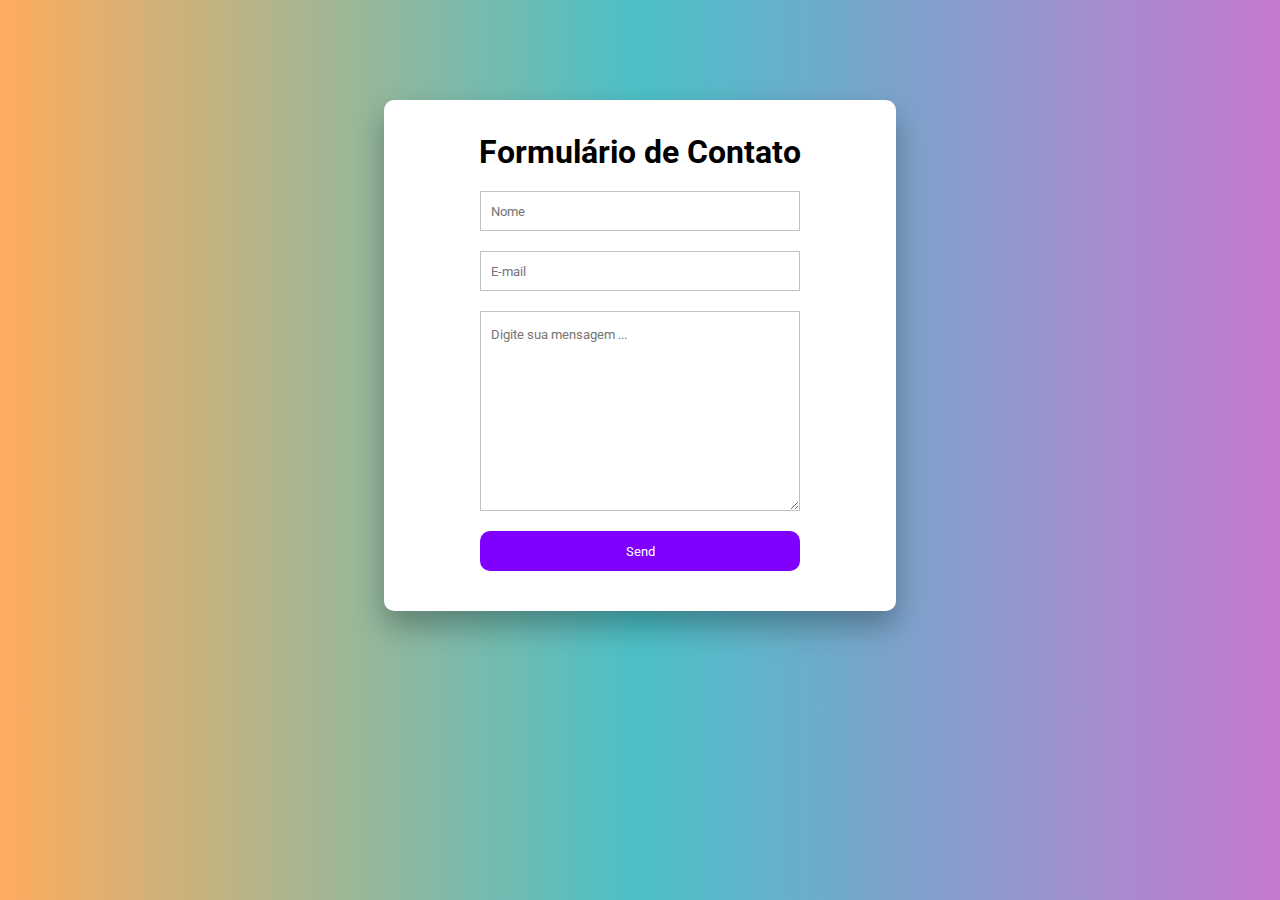
<file: index.html>
<!DOCTYPE html>
<html lang="pt-br">
  <head>
    <meta charset="UTF-8" />
    <meta name="viewport" content="width=device-width, initial-scale=1.0" />
    <link rel="stylesheet" href="styles.css" />
    <link rel="preconnect" href="https://fonts.googleapis.com" />
    <link rel="preconnect" href="https://fonts.gstatic.com" crossorigin />
    <link
      href="https://fonts.googleapis.com/css2?family=Roboto:ital,wght@0,100..900;1,100..900&display=swap"
      rel="stylesheet"
    />
    <title>Formulário - CodeClub</title>
  </head>
  <body>
    <form
      action="https://formsubmit.co/carloshenriqueprogramadorjp@gmail.com"
      method="POST"
    >
      <h1>Formulário de Contato</h1>
      <input type="hidden" name="_next" value="https://yourdomain.co/thanks.html">

  

      <input type="text" name="name" placeholder="Nome" required />
      <input type="email" name="email" placeholder="E-mail" required />
      <textarea
        name="message"
        placeholder="Digite sua mensagem ..."
        required
      ></textarea>

      <button type="submit">Send</button>
    </form>
  </body>
</html>
</file>
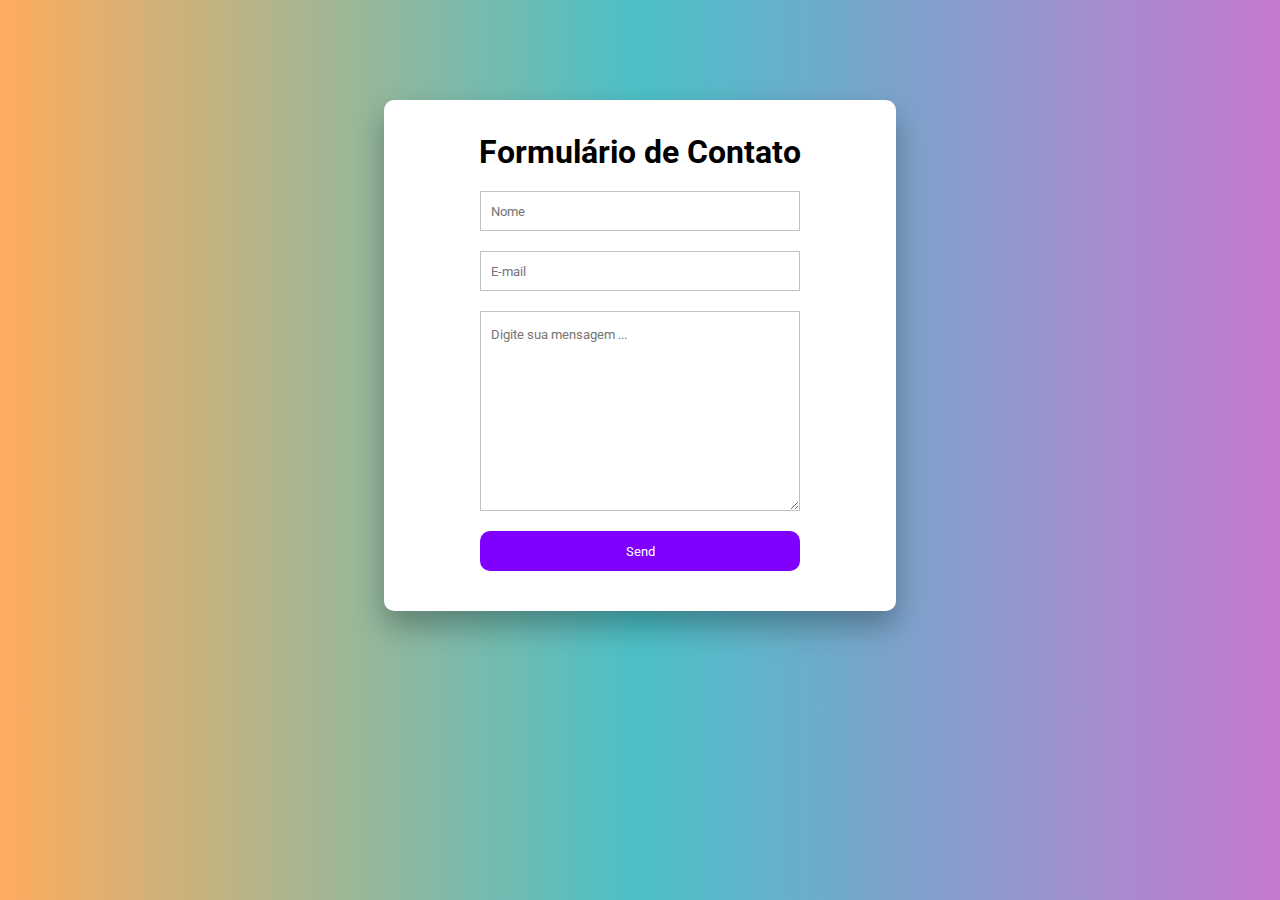
<file: Formulario/index.html>
<!DOCTYPE html>
<html lang="pt-br">
  <head>
    <meta charset="UTF-8" />
    <meta name="viewport" content="width=device-width, initial-scale=1.0" />
    <link rel="stylesheet" href="styles.css" />
    <link rel="preconnect" href="https://fonts.googleapis.com" />
    <link rel="preconnect" href="https://fonts.gstatic.com" crossorigin />
    <link
      href="https://fonts.googleapis.com/css2?family=Roboto:ital,wght@0,100..900;1,100..900&display=swap"
      rel="stylesheet"
    />
    <title>Formulário - CodeClub</title>
  </head>
  <body>
    <form
      action="https://formsubmit.co/carloshenriqueprogramadorjp@gmail.com"
      method="POST"
    >
      <h1>Formulário de Contato</h1>

      <input type="hidden" name="_next" value="https://tela-obrigado-carlos.netlify.app/">

  

      <input type="text" name="name" placeholder="Nome" required />
      <input type="email" name="email" placeholder="E-mail" required />
      <textarea
        name="message"
        placeholder="Digite sua mensagem ..."
        required
      ></textarea>

      <button type="submit">Send</button>
    </form>
  </body>
</html>
</file>
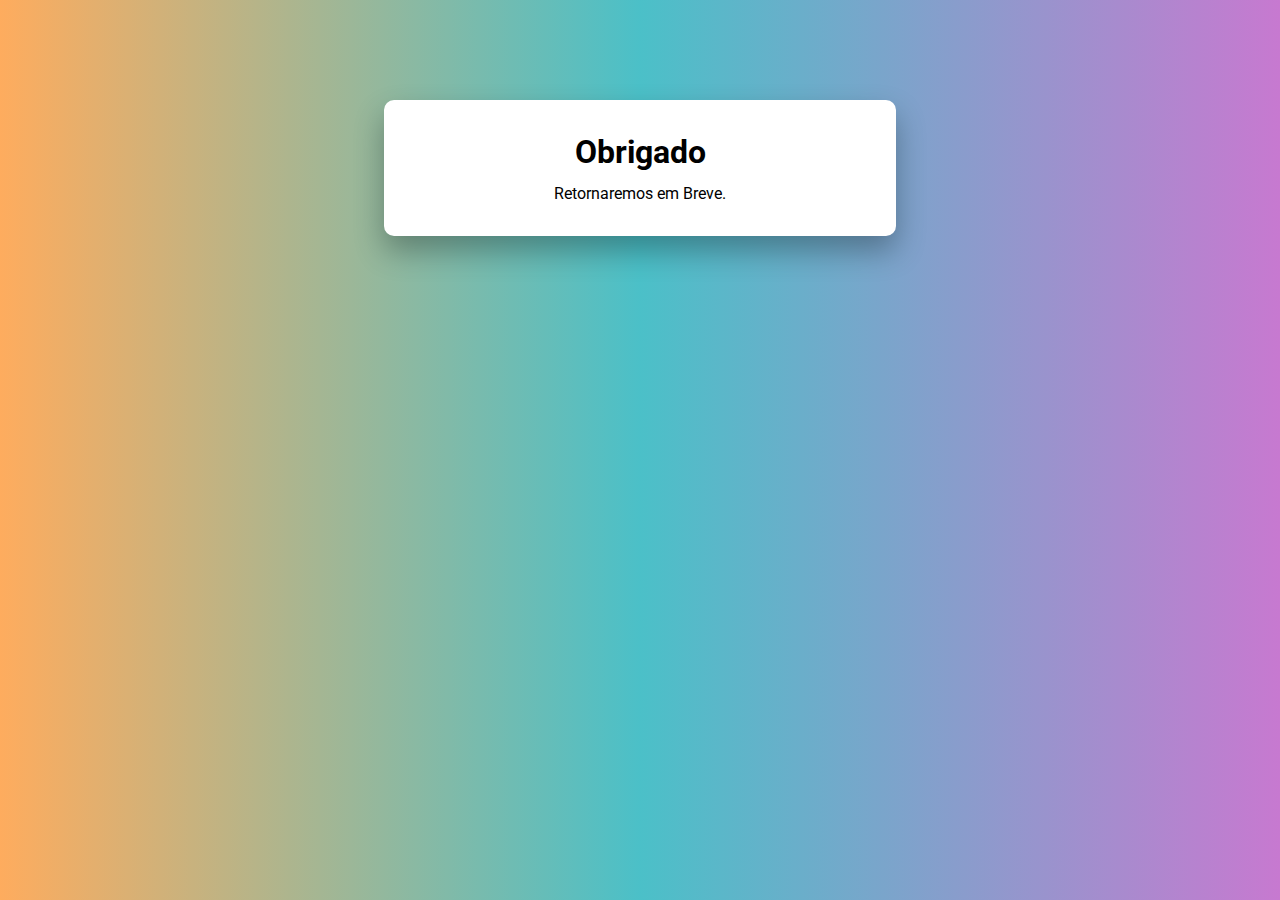
<file: Tela Obrigado/index.html>
<!DOCTYPE html>
<html lang="pt-br">
  <head>
    <meta charset="UTF-8" />
    <meta name="viewport" content="width=device-width, initial-scale=1.0" />
    <link rel="stylesheet" href="styles.css" />
    <link rel="preconnect" href="https://fonts.googleapis.com" />
    <link rel="preconnect" href="https://fonts.gstatic.com" crossorigin />
    <link
      href="https://fonts.googleapis.com/css2?family=Roboto:ital,wght@0,100..900;1,100..900&display=swap"
      rel="stylesheet"
    />
    <title>Formulário - Obrigado</title>
  </head>
  <body>
    <div>
        <h1>Obrigado</h1>
        <p>Retornaremos em Breve.</p>
    </div>
  </body>
</html>
</file>
<file: styles.css>
* {
    margin: 0;
    padding: 0;
    box-sizing: border-box;
    outline: none;
    font-family: "Roboto", sans-serif;
}

body {
    background: linear-gradient( to right, #feac5e, #4bc0c8, #c779d0);
}

form, div {
    width: 40%;
    min-width: 350px;
    background-color: white;
    border-radius: 10px;
    box-shadow: 0 15px 30px rgba(0,0,0, 0.3);
    margin: 100px auto;
    padding: 20px;
}

input, textarea {
    min-width: 320px;
    display: block;
    margin: 0 auto;
    border: 8px;
    border: 1px solid #c1c1c1;
    margin-top: 20px;
    height: 40px;
    padding-left: 10px;
}

textarea {
    height: 200px;
    padding-top: 15px;
}

button {
    display: block;
    margin: 20px auto;
    height: 40px;
    min-width: 320px;
    border: none;
    border-radius: 10px;
    background: #7f00ff;
    color: white;
    cursor: pointer;
}

button:hover {
    opacity: 0.7;
}

button:active {
    opacity: 0.5;
}

h1, p {
    text-align: center;
    margin: 13px;
}
</file>
<file: Formulario/styles.css>
* {
    margin: 0;
    padding: 0;
    box-sizing: border-box;
    outline: none;
    font-family: "Roboto", sans-serif;
}

body {
    background: linear-gradient( to right, #feac5e, #4bc0c8, #c779d0);
}

form, div {
    width: 40%;
    min-width: 350px;
    background-color: white;
    border-radius: 10px;
    box-shadow: 0 15px 30px rgba(0,0,0, 0.3);
    margin: 100px auto;
    padding: 20px;
}

input, textarea {
    min-width: 320px;
    display: block;
    margin: 0 auto;
    border: 8px;
    border: 1px solid #c1c1c1;
    margin-top: 20px;
    height: 40px;
    padding-left: 10px;
}

textarea {
    height: 200px;
    padding-top: 15px;
}

button {
    display: block;
    margin: 20px auto;
    height: 40px;
    min-width: 320px;
    border: none;
    border-radius: 10px;
    background: #7f00ff;
    color: white;
    cursor: pointer;
}

button:hover {
    opacity: 0.7;
}

button:active {
    opacity: 0.5;
}

h1, p {
    text-align: center;
    margin: 13px;
}
</file>
<file: Tela Obrigado/styles.css>
* {
    margin: 0;
    padding: 0;
    box-sizing: border-box;
    outline: none;
    font-family: "Roboto", sans-serif;
}

body {
    background: linear-gradient( to right, #feac5e, #4bc0c8, #c779d0);
}

form, div {
    width: 40%;
    min-width: 350px;
    background-color: white;
    border-radius: 10px;
    box-shadow: 0 15px 30px rgba(0,0,0, 0.3);
    margin: 100px auto;
    padding: 20px;
}

input, textarea {
    min-width: 320px;
    display: block;
    margin: 0 auto;
    border: 8px;
    border: 1px solid #c1c1c1;
    margin-top: 20px;
    height: 40px;
    padding-left: 10px;
}

textarea {
    height: 200px;
    padding-top: 15px;
}

button {
    display: block;
    margin: 20px auto;
    height: 40px;
    min-width: 320px;
    border: none;
    border-radius: 10px;
    background: #7f00ff;
    color: white;
    cursor: pointer;
}

button:hover {
    opacity: 0.7;
}

button:active {
    opacity: 0.5;
}

h1, p {
    text-align: center;
    margin: 13px;
}
</file>
